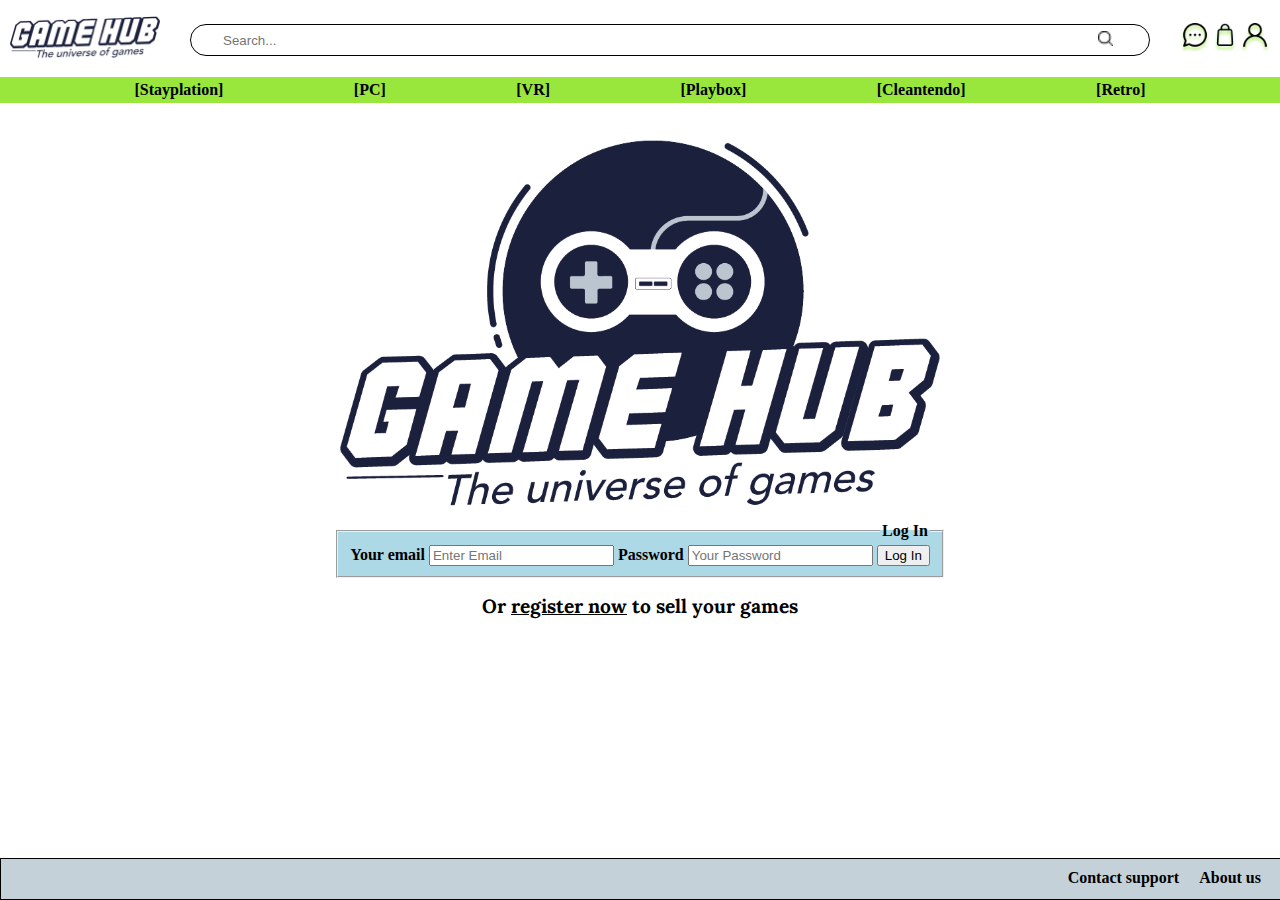
<file: index.html>
<!DOCTYPE html>
<html lang="en">

<head>
    <meta charset="UTF-8">
    <meta http-equiv="X-UA-Compatible" content="IE=edge">
    <meta name="viewport" content="width=device-width, initial-scale=1.0">
    <meta name="description" content="Sell your games, puchase new ones. This is the main page.">
    <title>Game Hub - The universe of games</title>
    <link href="css/styles.css" rel="stylesheet" />
    <link rel="preconnect" href="https://fonts.googleapis.com">
    <link rel="preconnect" href="https://fonts.gstatic.com" crossorigin>
    <link href="https://fonts.googleapis.com/css2?family=Lora&family=Roboto:wght@300&display=swap" rel="stylesheet">
    <script>
        (function(h,o,t,j,a,r){
            h.hj=h.hj||function(){(h.hj.q=h.hj.q||[]).push(arguments)};
            h._hjSettings={hjid:3461182,hjsv:6};
            a=o.getElementsByTagName('head')[0];
            r=o.createElement('script');r.async=1;
            r.src=t+h._hjSettings.hjid+j+h._hjSettings.hjsv;
            a.appendChild(r);
        })(window,document,'https://static.hotjar.com/c/hotjar-','.js?sv=');
    </script>
</head>
<body>
    <header>
        <div>
        <a class="top-left-full" href="index.html"><img src="images/GameHub_Logo_1.png" alt="Game_Hub_logo"
                width="150px"></a>
        <a class="top-left" href="index.html"><img src="images/gh_logo.png" alt="Game_Hub_logo" height="35px" width="50px"></a>
        </div>
        <form class="searchbar">
            <input type="text" placeholder="Search...">
            <button type="submit"><img src="images/search.png" alt="search" width="15px" height="15px"></button>
        </form>
        <div class="top-right">
            <a href="index.html"> <img class="icons" src="images/message.png" alt="chat"> </a>
            <a href="index.html"> <img class="icons" src="images/cart 3.png" alt="cart"> </a>
            <a href="index.html"> <img class="icons" src="images/account.png" alt="log_in"> </a>
        </div>
        <nav class="consoles">
            <ul>
                <li><a href="stayplation.html">[Stayplation]</a></li>
                <li><a href="pc.html">[PC]</a></li>
                <li><a href="vr.html">[VR]</a></li>
                <li><a href="playbox.html">[Playbox]</a></li>
                <li><a href="cleantendo.html">[Cleantendo]</a></li>
                <li><a href="retro.html">[Retro]</a></li>
            </ul>
        </nav>
    </header>
    <main>
        <div class="main_content">
            <div class="main_login">
                <img src="/images/GameHub_Logo.png" alt="Big Game Hub logo">
                <div>
                    <form action="blank.php" method="post">
                        <fieldset>
                            <legend>Log In</legend>
                            <label for="email">Your email</label>
                            <input type="email" placeholder="Enter Email" name="email" id="email" class="form__input" required>
                            <label for="password">Password</label>
                            <input type="text" placeholder="Your Password" name="password" id="password" class="form__input" required>
                        <input type="submit" value="Log In">
                        </fieldset>
                    </form>
                    <h2>Or <a href="#">register now</a> to sell your games</h2>
                </div>
            </div>
        </div>
    </main>
    <footer>
        <a href="contact.html">Contact support</a>
        <a href="about.html">About us</a>
    </footer>

</body>

</html>
</file>
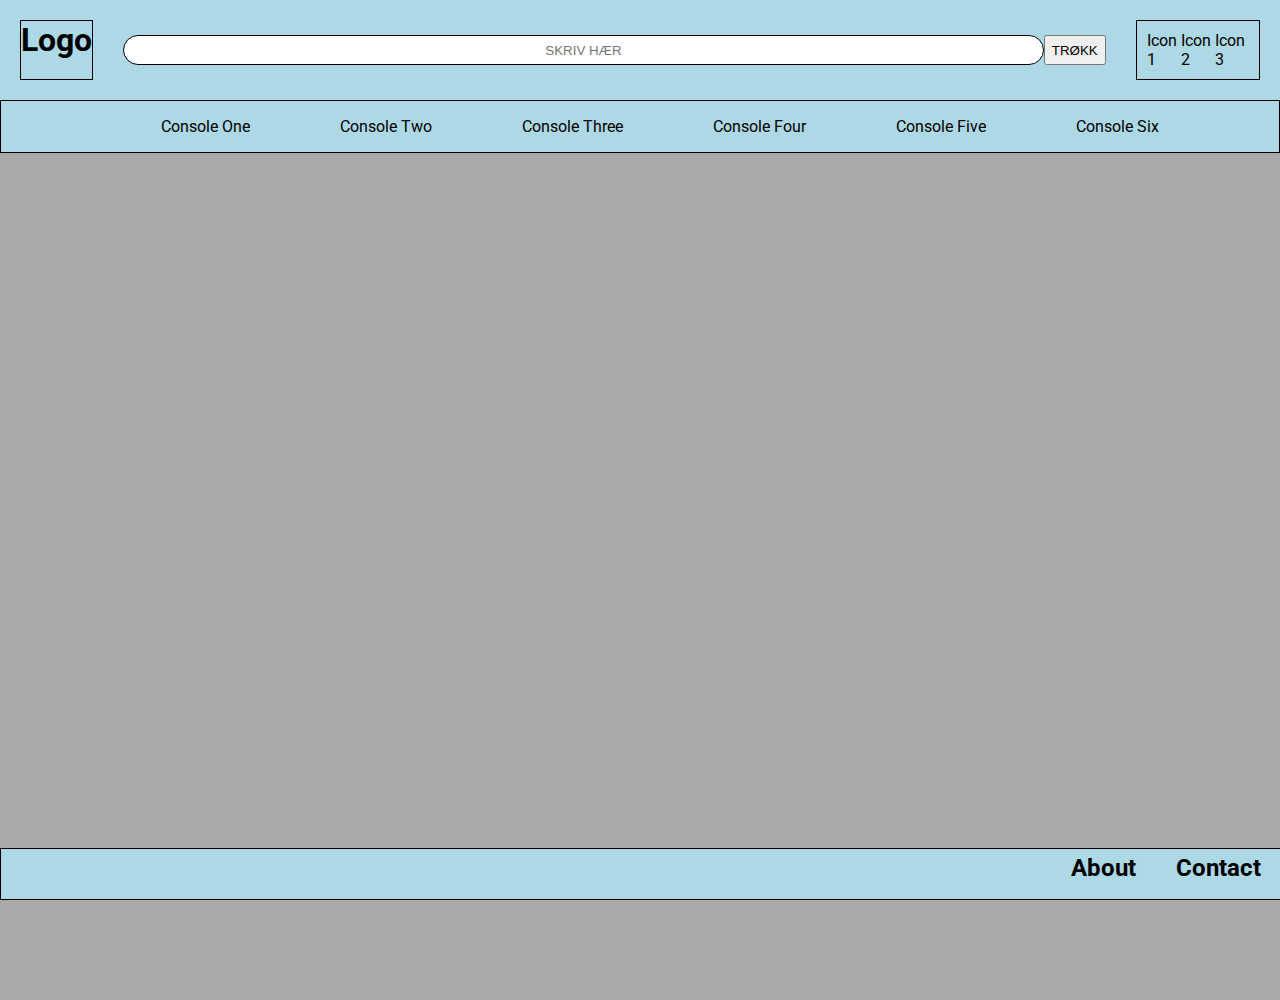
<file: testemappe/index.html>
<!DOCTYPE html>
<html lang="en">
  <head>
    <meta charset="UTF-8" />
    <meta http-equiv="X-UA-Compatible" content="IE=edge" />
    <meta name="viewport" content="width=device-width, initial-scale=1.0" />
    <link rel="stylesheet" href="style.css" />
    <link rel="preconnect" href="https://fonts.googleapis.com" />
    <link rel="preconnect" href="https://fonts.gstatic.com" crossorigin />
    <link
      href="https://fonts.googleapis.com/css2?family=Roboto:wght@300&display=swap"
      rel="stylesheet"
    />
    <title>GameHub Testing Center Wohoo</title>
  </head>
  <body>
    <header>
      <div class="top_nav">
        <div class="logo">Logo</div>
        <form class="searchbar"><input type="text" placeholder="SKRIV HÆR"><button type="submit">TRØKK</button></form>
        <div class="icons_right">
            <a href="#">Icon 1</a>
            <a href="#">Icon 2</a>
            <a href="#">Icon 3</a>
        </div>
      </div>
      <div class="console_nav">
        <ul>
          <li><a href="#">Console One</a></li>
          <li><a href="#">Console Two</a></li>
          <li><a href="#">Console Three</a></li>
          <li><a href="#">Console Four</a></li>
          <li><a href="#">Console Five</a></li>
          <li><a href="#">Console Six</a></li>
        </ul>
      </div>
    </header>
    <main>
        <section class="main_area">
            Hells tass
        </section>
    </main>
    <footer>
        <a href="#">About</a>
        <a href="#">Contact</a>
    </footer>
  </body>
</html>
</file>
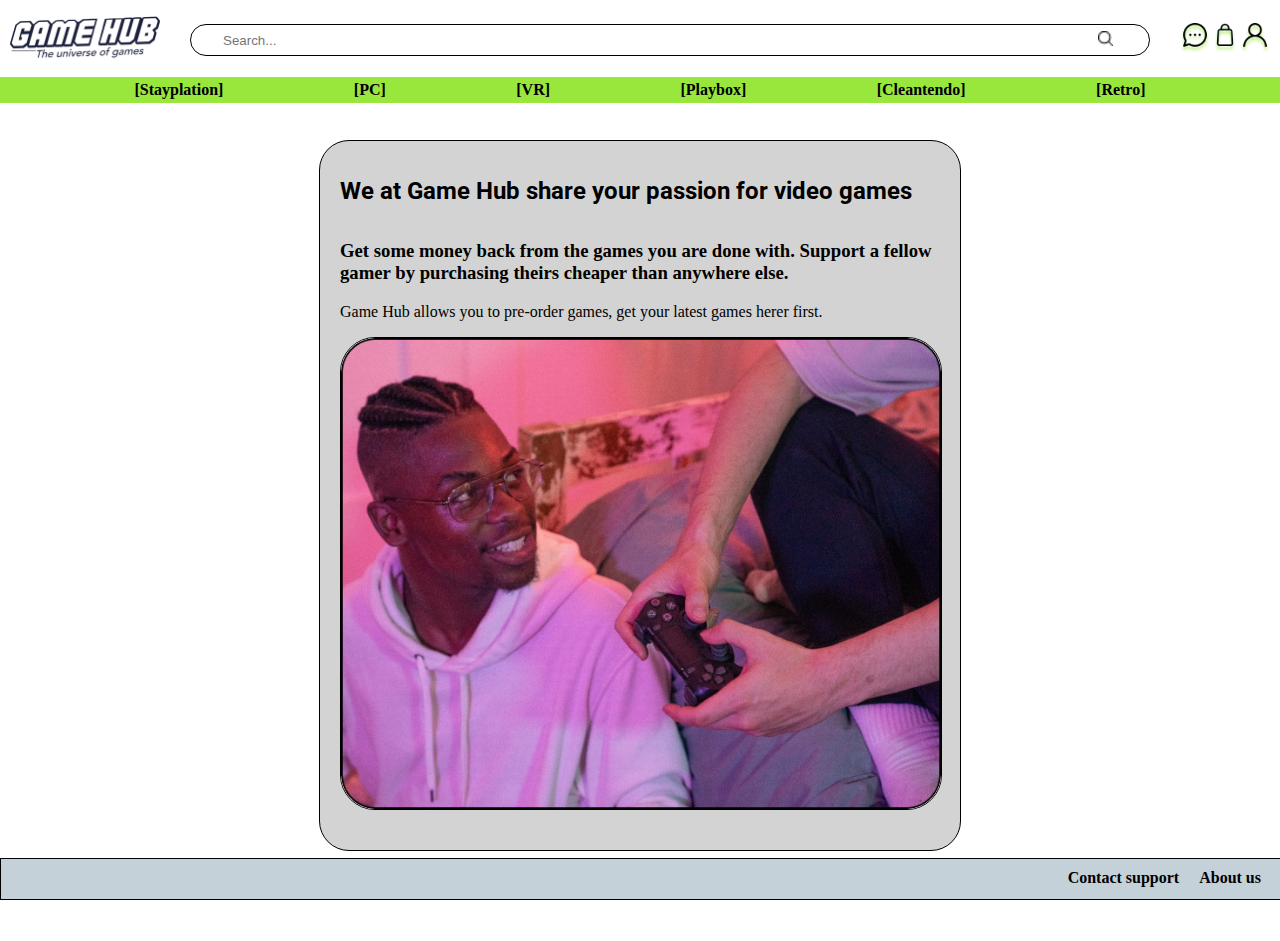
<file: about.html>
<!DOCTYPE html>
<html lang="en">

<head>
    <meta charset="UTF-8">
    <meta http-equiv="X-UA-Compatible" content="IE=edge">
    <meta name="viewport" content="width=device-width, initial-scale=1.0">
    <meta name="description" content="Sell your games, puchase new ones. This is the about-page" />
    <title>Game Hub - About</title>
    <link href="css/styles.css" rel="stylesheet" />
    <link rel="preconnect" href="https://fonts.googleapis.com">
    <link rel="preconnect" href="https://fonts.gstatic.com" crossorigin>
    <link href="https://fonts.googleapis.com/css2?family=Lora&family=Roboto:wght@300&display=swap" rel="stylesheet"> 
    <!-- Hotjar Tracking Code for https://glittery-profiterole-c640cb.netlify.app/ -->
    <script>
        (function(h,o,t,j,a,r){
            h.hj=h.hj||function(){(h.hj.q=h.hj.q||[]).push(arguments)};
            h._hjSettings={hjid:3461182,hjsv:6};
            a=o.getElementsByTagName('head')[0];
            r=o.createElement('script');r.async=1;
            r.src=t+h._hjSettings.hjid+j+h._hjSettings.hjsv;
            a.appendChild(r);
        })(window,document,'https://static.hotjar.com/c/hotjar-','.js?sv=');
    </script>
</head>
<body>
    <header>
        <div>
        <a class="top-left-full" href="index.html"><img src="images/GameHub_Logo_1.png" alt="Game_Hub_logo"
                width="150px"></a>
        <a class="top-left" href="index.html"><img src="images/gh_logo.png" alt="Game_Hub_logo" height="35px" width="50px"></a>
        </div>
        <form class="searchbar">
            <input type="text" placeholder="Search...">
            <button type="submit"><img src="images/search.png" alt="search" width="15px" height="15px"></button>
        </form>
        <div class="top-right">
            <a href="index.html"> <img class="icons" src="images/message.png" alt="chat"> </a>
            <a href="index.html"> <img class="icons" src="images/cart 3.png" alt="cart"> </a>
            <a href="index.html"> <img class="icons" src="images/account.png" alt="log_in"> </a>
        </div>
        <nav class="consoles">
            <ul>
                <li><a href="stayplation.html">[Stayplation]</a></li>
                <li><a href="pc.html">[PC]</a></li>
                <li><a href="vr.html">[VR]</a></li>
                <li><a href="playbox.html">[Playbox]</a></li>
                <li><a href="cleantendo.html">[Cleantendo]</a></li>
                <li><a href="retro.html">[Retro]</a></li>
            </ul>
        </nav>
    </header>
    <main>
        <div class="main_content">
            <div class="textbox">
                <h1>We at Game Hub share your passion for video games</h1>
                <h3>Get some money back from the games you are done with. Support a fellow gamer by purchasing theirs cheaper than anywhere else.</h3>
                Game Hub allows you to pre-order games, get your latest games herer first.
                <p>
                <img src="/images/pexels-kevin-malik-8762790 1.jpg" alt="Picture of a happy gamer">
            </div>

        </div>
    </main>
    <footer>
        <a href="contact.html">Contact support</a>
        <a href="about.html">About us</a>
    </footer>

</body>

</html>
</file>
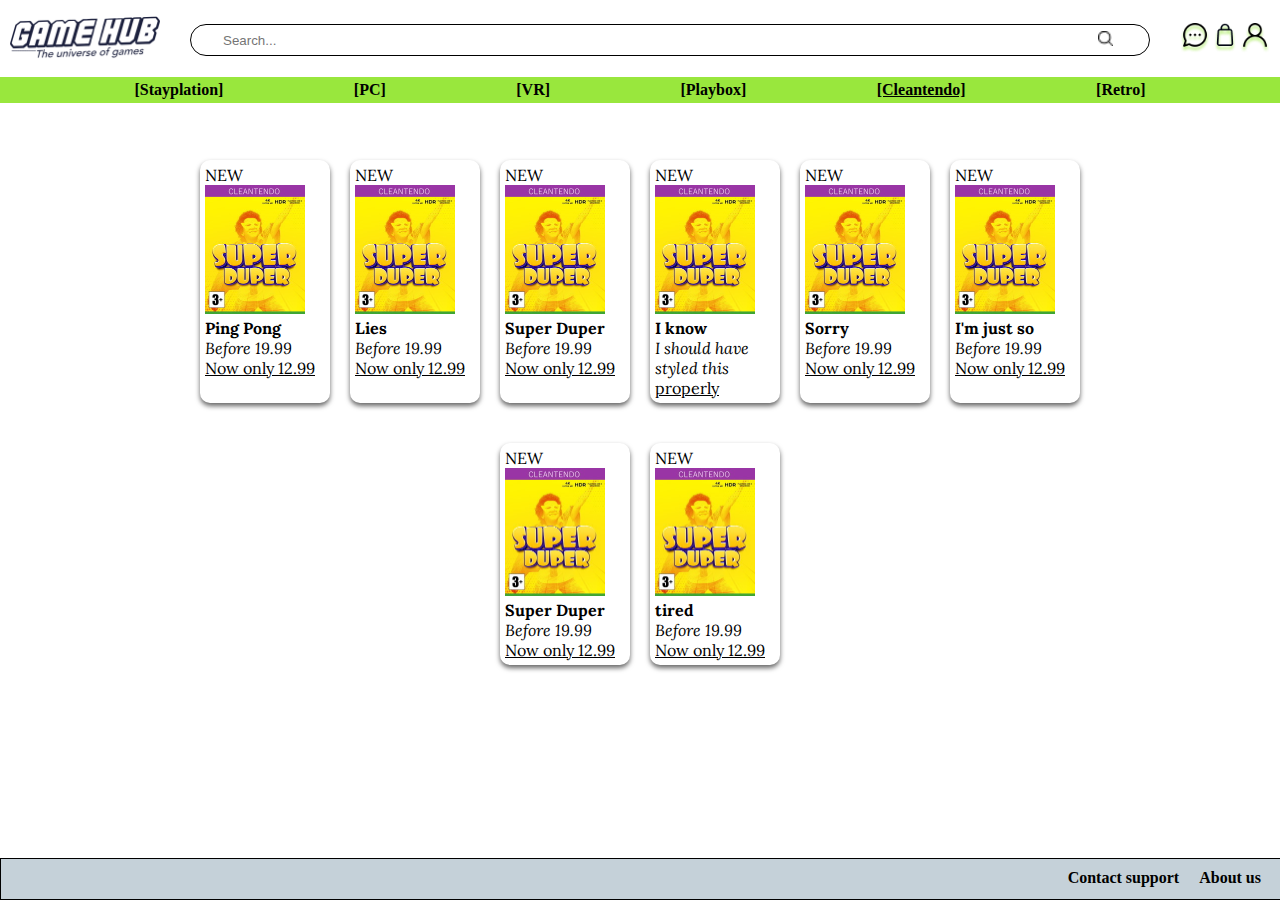
<file: cleantendo.html>
<!DOCTYPE html>
<html lang="en">

<head>
    <meta charset="UTF-8">
    <meta http-equiv="X-UA-Compatible" content="IE=edge">
    <meta name="viewport" content="width=device-width, initial-scale=1.0">
    <meta name="description" content="Sell your games, puchase new ones. This is the Cleantendo-page" />
    <title>Game Hub - The universe of Cleantendo games</title>
    <link href="css/styles.css" rel="stylesheet" />
    <link rel="preconnect" href="https://fonts.googleapis.com">
    <link rel="preconnect" href="https://fonts.gstatic.com" crossorigin>
    <link href="https://fonts.googleapis.com/css2?family=Lora&family=Roboto:wght@300&display=swap" rel="stylesheet">
    <script>
        (function(h,o,t,j,a,r){
            h.hj=h.hj||function(){(h.hj.q=h.hj.q||[]).push(arguments)};
            h._hjSettings={hjid:3461182,hjsv:6};
            a=o.getElementsByTagName('head')[0];
            r=o.createElement('script');r.async=1;
            r.src=t+h._hjSettings.hjid+j+h._hjSettings.hjsv;
            a.appendChild(r);
        })(window,document,'https://static.hotjar.com/c/hotjar-','.js?sv=');
    </script>
</head>
<body>
    <header>
        <div>
        <a class="top-left-full" href="index.html"><img src="images/GameHub_Logo_1.png" alt="Game_Hub_logo"
                width="150px"></a>
        <a class="top-left" href="index.html"><img src="images/gh_logo.png" alt="Game_Hub_logo" height="35px" width="50px"></a>
        </div>
        <form class="searchbar">
            <input type="text" placeholder="Search...">
            <button type="submit"><img src="images/search.png" alt="search" width="15px" height="15px"></button>
        </form>
        <div class="top-right">
            <a href="index.html"> <img class="icons" src="images/message.png" alt="chat"> </a>
            <a href="index.html"> <img class="icons" src="images/cart 3.png" alt="cart"> </a>
            <a href="index.html"> <img class="icons" src="images/account.png" alt="log_in"> </a>
        </div>
        <nav class="consoles">
            <ul>
                <li><a href="stayplation.html">[Stayplation]</a></li>
                <li><a href="pc.html">[PC]</a></li>
                <li><a href="vr.html">[VR]</a></li>
                <li><a href="playbox.html">[Playbox]</a></li>
                <li><a href="cleantendo.html"><u>[Cleantendo]</u></a></li>
                <li><a href="retro.html">[Retro]</a></li>
            </ul>
        </nav>
    </header>
    <main>
        <div class="main_content games">
            <div class="boxart">NEW
                <a href="#"><img src="/images/covers/cleantendo.jpg" alt="A Cleantendo Game cover"></a>
                <b>Ping Pong</b>
                <i>Before 19.99</i>
                <u>Now only 12.99</u>
            </div>
            <div class="boxart">NEW
                <a href="#"><img src="/images/covers/cleantendo.jpg" alt="A Cleantendo Game cover"></a>
                <b>Lies</b>
                <i>Before 19.99</i>
                <u>Now only 12.99</u>
            </div>
            <div class="boxart">NEW
                <a href="#"><img src="/images/covers/cleantendo.jpg" alt="A Cleantendo Game cover"></a>
                <b>Super Duper</b>
                <i>Before 19.99</i>
                <u>Now only 12.99</u>
            </div>
            <div class="boxart">NEW
                <a href="#"><img src="/images/covers/cleantendo.jpg" alt="A Cleantendo Game cover"></a>
                <b>I know</b>
                <i>I should have styled this</i>
                <u>properly</u>
            </div>
            <div class="boxart">NEW
                <a href="#"><img src="/images/covers/cleantendo.jpg" alt="A Cleantendo Game cover"></a>
                <b>Sorry</b>
                <i>Before 19.99</i>
                <u>Now only 12.99</u>
            </div>
            <div class="boxart">NEW
                <a href="#"><img src="/images/covers/cleantendo.jpg" alt="A Cleantendo Game cover"></a>
                <b>I'm just so</b>
                <i>Before 19.99</i>
                <u>Now only 12.99</u>
            </div>
            <div class="boxart">NEW
                <a href="#"><img src="/images/covers/cleantendo.jpg" alt="A Cleantendo Game cover"></a>
                <b>Super Duper</b>
                <i>Before 19.99</i>
                <u>Now only 12.99</u>
            </div>
            <div class="boxart">NEW
                <a href="#"><img src="/images/covers/cleantendo.jpg" alt="A Cleantendo Game cover"></a>
                <b>tired</b>
                <i>Before 19.99</i>
                <u>Now only 12.99</u>
            </div>
    </main>
    <footer>
        <a href="contact.html">Contact support</a>
        <a href="about.html">About us</a>
    </footer>

</body>

</html>
</file>
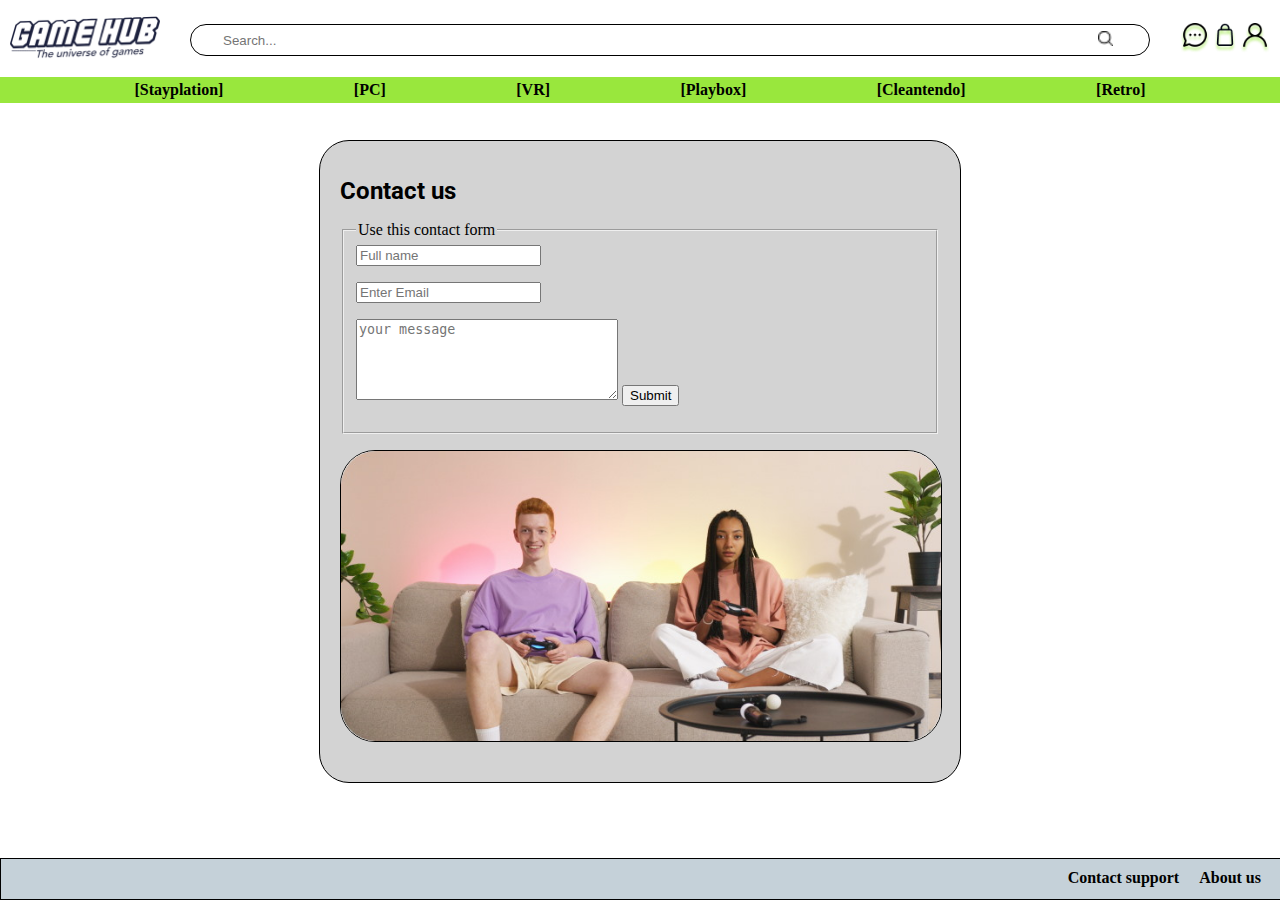
<file: contact.html>
<!DOCTYPE html>
<html lang="en">

<head>
    <meta charset="UTF-8">
    <meta http-equiv="X-UA-Compatible" content="IE=edge">
    <meta name="viewport" content="width=device-width, initial-scale=1.0">
    <meta name="description" content="Sell your games, puchase new ones. This is the contact-page" />
    <title>Game Hub - Contact Us</title>
    <link href="css/styles.css" rel="stylesheet" />
    <link rel="preconnect" href="https://fonts.googleapis.com">
    <link rel="preconnect" href="https://fonts.gstatic.com" crossorigin>
    <link href="https://fonts.googleapis.com/css2?family=Lora&family=Roboto:wght@300&display=swap" rel="stylesheet">
    <script>
        (function(h,o,t,j,a,r){
            h.hj=h.hj||function(){(h.hj.q=h.hj.q||[]).push(arguments)};
            h._hjSettings={hjid:3461182,hjsv:6};
            a=o.getElementsByTagName('head')[0];
            r=o.createElement('script');r.async=1;
            r.src=t+h._hjSettings.hjid+j+h._hjSettings.hjsv;
            a.appendChild(r);
        })(window,document,'https://static.hotjar.com/c/hotjar-','.js?sv=');
    </script>
</head>
<body>
    <header>
        <div>
        <a class="top-left-full" href="index.html"><img src="images/GameHub_Logo_1.png" alt="Game_Hub_logo"
                width="150px"></a>
        <a class="top-left" href="index.html"><img src="images/gh_logo.png" alt="Game_Hub_logo" height="35px" width="50px"></a>
        </div>
        <form class="searchbar">
            <input type="text" placeholder="Search...">
            <button type="submit"><img src="images/search.png" alt="search" width="15px" height="15px"></button>
        </form>
        <div class="top-right">
            <a href="index.html"> <img class="icons" src="images/message.png" alt="chat"> </a>
            <a href="index.html"> <img class="icons" src="images/cart 3.png" alt="cart"> </a>
            <a href="index.html"> <img class="icons" src="images/account.png" alt="log_in"> </a>
        </div>
        <nav class="consoles">
            <ul>
                <li><a href="stayplation.html">[Stayplation]</a></li>
                <li><a href="pc.html">[PC]</a></li>
                <li><a href="vr.html">[VR]</a></li>
                <li><a href="playbox.html">[Playbox]</a></li>
                <li><a href="cleantendo.html">[Cleantendo]</a></li>
                <li><a href="retro.html">[Retro]</a></li>
            </ul>
        </nav>
    </header>
    <main>
        <div class="main_content">
            <div class="textbox">
                <h1>Contact us</h1>
                <form action="blank.php" method="post">
                    <fieldset>
                        <legend>Use this contact form</legend>
                        <label for="name"></label>
                        <input type="name" placeholder="Full name" name="name" id="name" class="form__input" required><p>
                        <label for="email"></label>
                        <input type="email" placeholder="Enter Email" name="email" id="email" class="form__input" required><p>
                        <textarea id="message" name="message" placeholder="your message" rows="5" cols="30"></textarea>
                    <input type="submit" value="Submit">
                    </fieldset>
                </form>
                <p>
                <img src="/images/pexels-artem-podrez-7773396 1.jpg">
            </div>

        </div>
    </main>
    <footer>
        <a href="contact.html">Contact support</a>
        <a href="about.html">About us</a>
    </footer>

</body>

</html>
</file>
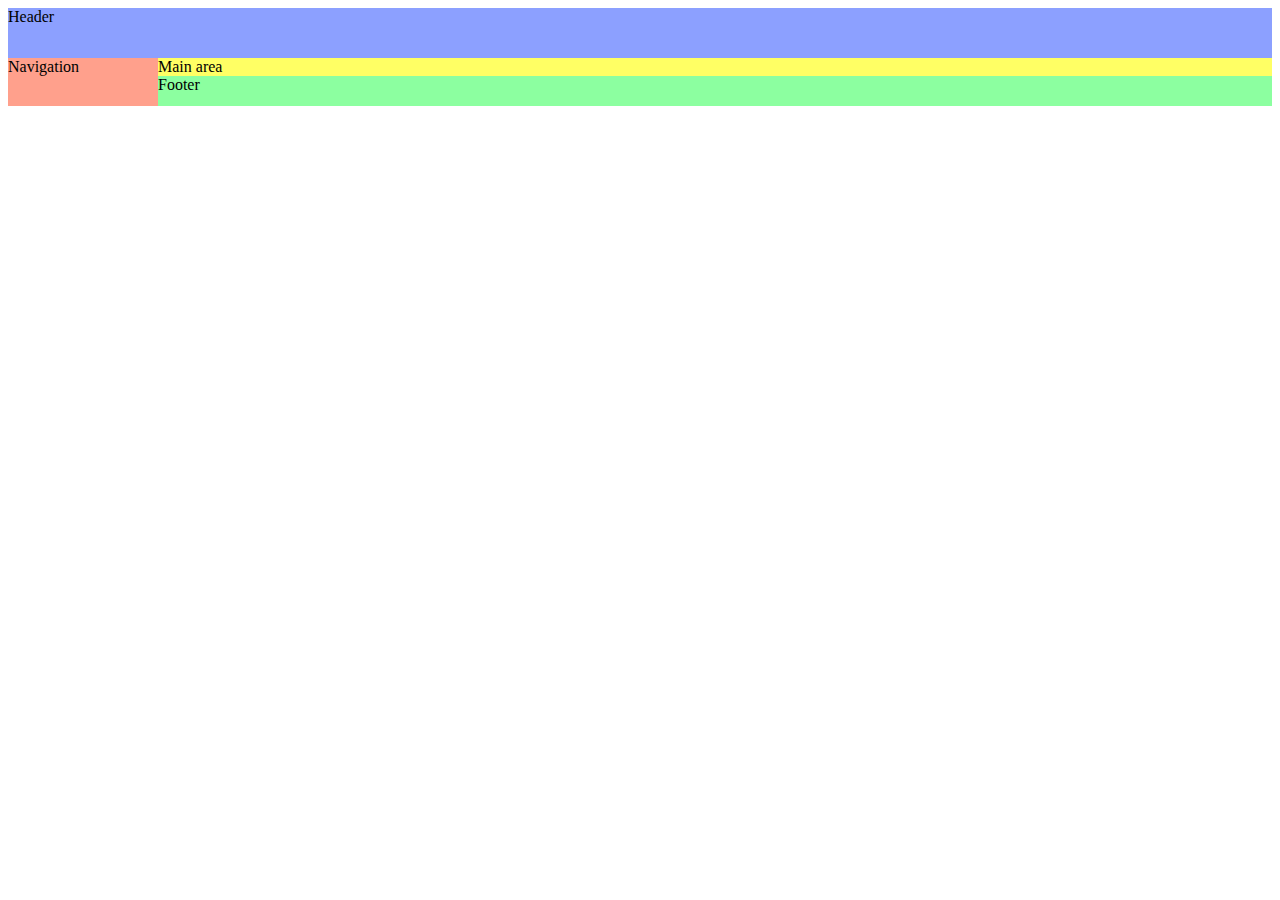
<file: index2.html>
<!DOCTYPE html>
<html lang="en">
<head>
    <meta charset="UTF-8">
    <meta http-equiv="X-UA-Compatible" content="IE=edge">
    <meta name="viewport" content="width=device-width, initial-scale=1.0">
    <title>Game Hub take two</title>
    <meta name="description" content="The Universe of Games take 2" />
    <link href="css/styles2.css" rel="stylesheet" />
</head>
<body>
    <section id="page">
        <header>Header</header>
        <nav>Navigation</nav>
        <main>Main area</main>
        <footer>Footer</footer>
      </section>
      
<!--
    <header class="flex-container">
        <div class="flex-item-left">logo</div>
        <div class="flex-item-center">search</div>
        <div class="flex-item-right">icons</div>
    </header>
    <nav class="flex-container">
        <a href="index.html">[Stayplation]</a>
        <a href="index.html">[PC]</a>
        <a href="index.html">[VR]</a>
        <a href="index.html">[Playbox]</a>
        <a href="index.html">[Cleantendo]</a>
        <a href="index.html">[Retro]</a>
    </nav>
    <main>
    </main>
    <footer class="flex-container">
        <a href="index.html">Contact us</a> <a href="index.html">About us</a>
    </footer>
 -->
</body>
</html>
</file>
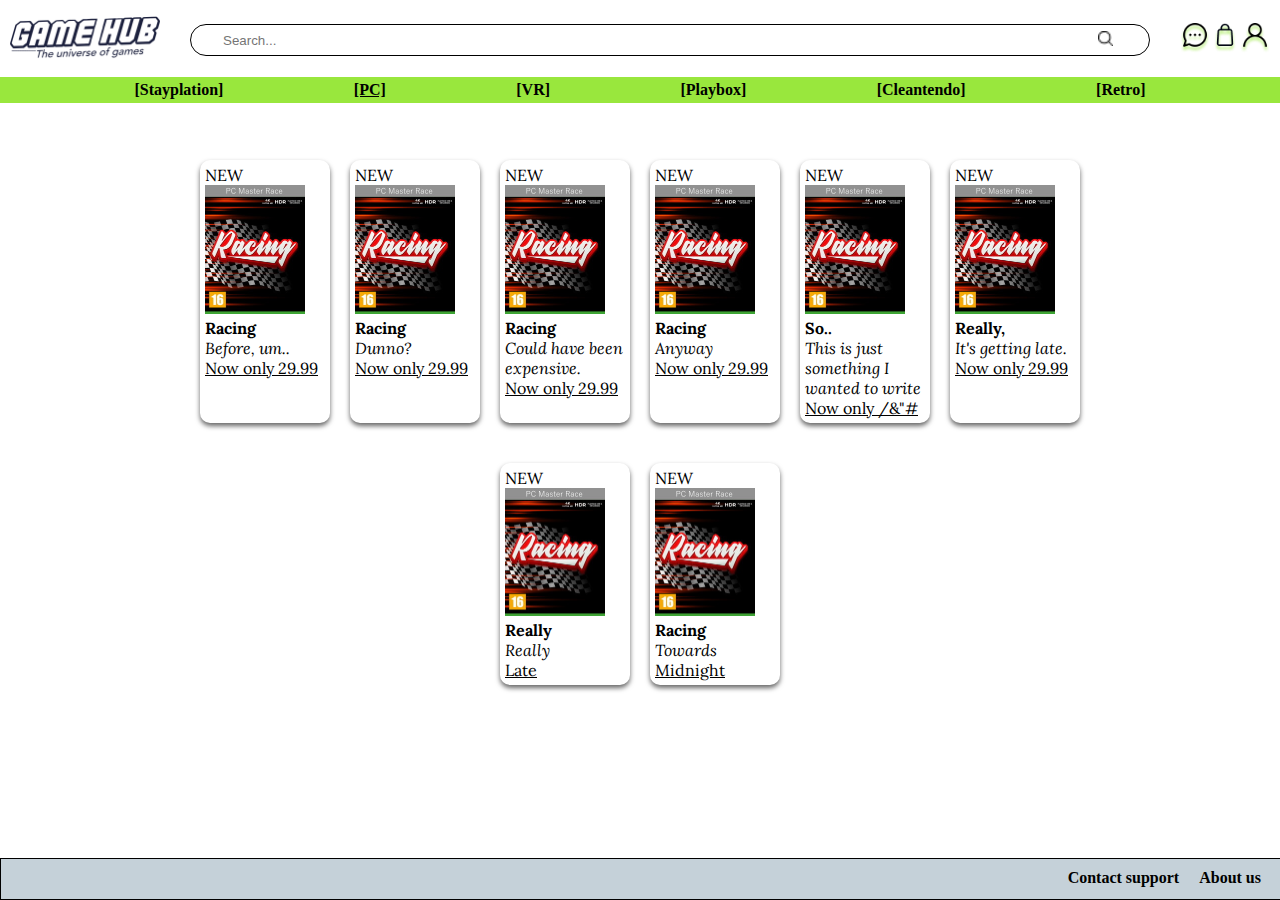
<file: pc.html>
<!DOCTYPE html>
<html lang="en">

<head>
    <meta charset="UTF-8">
    <meta http-equiv="X-UA-Compatible" content="IE=edge">
    <meta name="viewport" content="width=device-width, initial-scale=1.0">
    <meta name="description" content="Sell your games, puchase new ones. This is the PC-page" />
    <title>Game Hub - The universe of PC games</title>
    <link href="css/styles.css" rel="stylesheet" />
    <link rel="preconnect" href="https://fonts.googleapis.com">
    <link rel="preconnect" href="https://fonts.gstatic.com" crossorigin>
    <link href="https://fonts.googleapis.com/css2?family=Lora&family=Roboto:wght@300&display=swap" rel="stylesheet">
    <script>
        (function(h,o,t,j,a,r){
            h.hj=h.hj||function(){(h.hj.q=h.hj.q||[]).push(arguments)};
            h._hjSettings={hjid:3461182,hjsv:6};
            a=o.getElementsByTagName('head')[0];
            r=o.createElement('script');r.async=1;
            r.src=t+h._hjSettings.hjid+j+h._hjSettings.hjsv;
            a.appendChild(r);
        })(window,document,'https://static.hotjar.com/c/hotjar-','.js?sv=');
    </script>
</head>
<body>
    <header>
        <div>
        <a class="top-left-full" href="index.html"><img src="images/GameHub_Logo_1.png" alt="Game_Hub_logo"
                width="150px"></a>
        <a class="top-left" href="index.html"><img src="images/gh_logo.png" alt="Game_Hub_logo" height="35px" width="50px"></a>
        </div>
        <form class="searchbar">
            <input type="text" placeholder="Search...">
            <button type="submit"><img src="images/search.png" alt="search" width="15px" height="15px"></button>
        </form>
        <div class="top-right">
            <a href="index.html"> <img class="icons" src="images/message.png" alt="chat"> </a>
            <a href="index.html"> <img class="icons" src="images/cart 3.png" alt="cart"> </a>
            <a href="index.html"> <img class="icons" src="images/account.png" alt="log_in"> </a>
        </div>
        <nav class="consoles">
            <ul>
                <li><a href="stayplation.html">[Stayplation]</a></li>
                <li><a href="pc.html"><u>[PC]</u></a></li>
                <li><a href="vr.html">[VR]</a></li>
                <li><a href="playbox.html">[Playbox]</a></li>
                <li><a href="cleantendo.html">[Cleantendo]</a></li>
                <li><a href="retro.html">[Retro]</a></li>
            </ul>
        </nav>
    </header>
    <main>
        <div class="main_content games">
            <div class="boxart">NEW
                <a href="#"><img src="/images/covers/pc.jpg" alt="A Cleantendo Game cover"></a>
                <b>Racing</b>
                <i>Before, um..</i>
                <u>Now only 29.99</u>
            </div>
            <div class="boxart">NEW
                <a href="#"><img src="/images/covers/pc.jpg" alt="A Cleantendo Game cover"></a>
                <b>Racing</b>
                <i>Dunno?</i>
                <u>Now only 29.99</u>
            </div>
            <div class="boxart">NEW
                <a href="#"><img src="/images/covers/pc.jpg" alt="A Cleantendo Game cover"></a>
                <b>Racing</b>
                <i>Could have been expensive.</i>
                <u>Now only 29.99</u>
            </div>
            <div class="boxart">NEW
                <a href="#"><img src="/images/covers/pc.jpg" alt="A Cleantendo Game cover"></a>
                <b>Racing</b>
                <i>Anyway</i>
                <u>Now only 29.99</u>
            </div>
            <div class="boxart">NEW
                <a href="#"><img src="/images/covers/pc.jpg" alt="A Cleantendo Game cover"></a>
                <b>So..</b>
                <i>This is just something I wanted to write</i>
                <u>Now only /&"#</u>
            </div>
            <div class="boxart">NEW
                <a href="#"><img src="/images/covers/pc.jpg" alt="A Cleantendo Game cover"></a>
                <b>Really,</b>
                <i>It's getting late.</i>
                <u>Now only 29.99</u>
            </div>
            <div class="boxart">NEW
                <a href="#"><img src="/images/covers/pc.jpg" alt="A Cleantendo Game cover"></a>
                <b>Really</b>
                <i>Really</i>
                <u>Late</u>
            </div>
            <div class="boxart">NEW
                <a href="#"><img src="/images/covers/pc.jpg" alt="A Cleantendo Game cover"></a>
                <b>Racing</b>
                <i>Towards</i>
                <u>Midnight</u>
            </div>
    </main>
    <footer>
        <a href="contact.html">Contact support</a>
        <a href="about.html">About us</a>
    </footer>

</body>

</html>
</file>
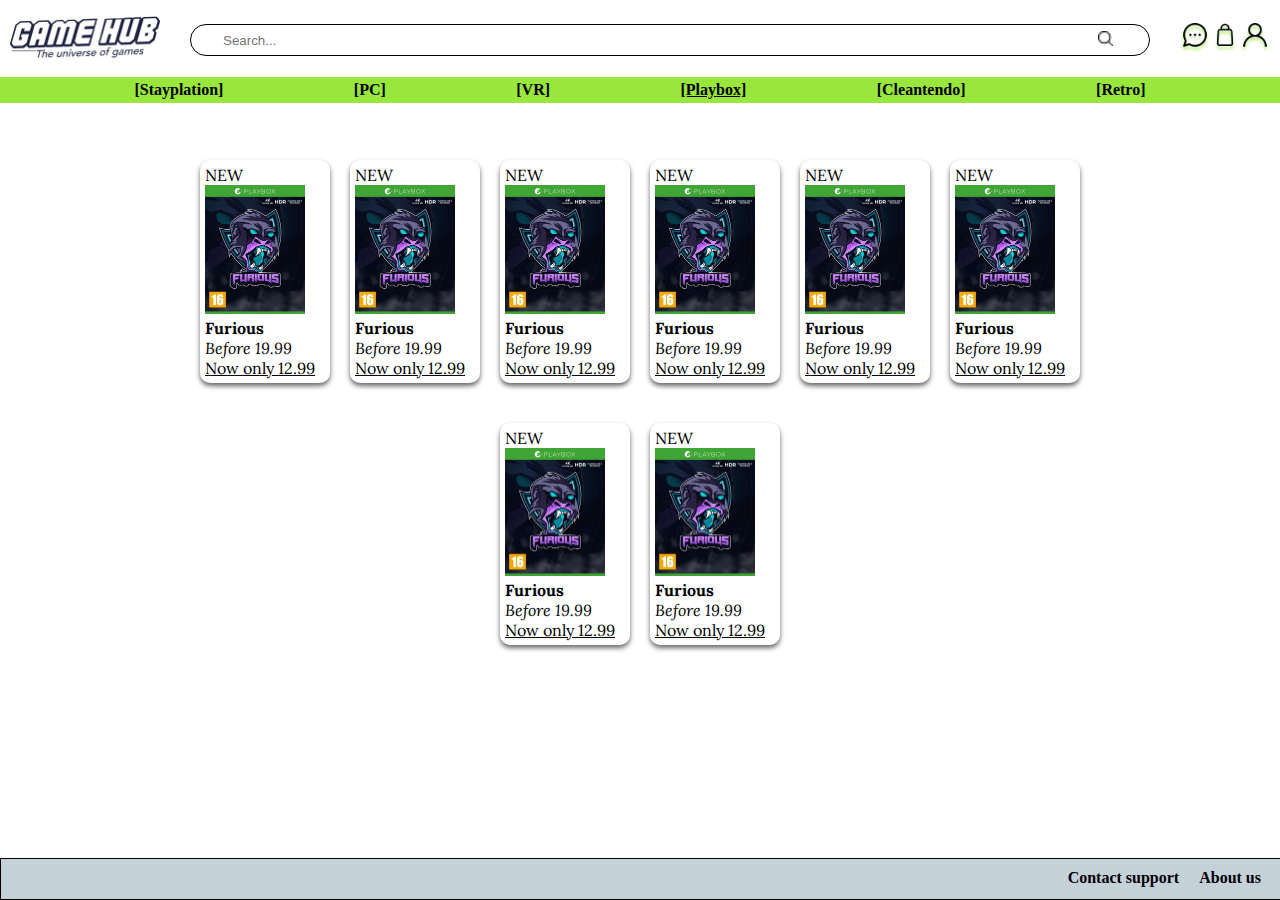
<file: playbox.html>
<!DOCTYPE html>
<html lang="en">

<head>
    <meta charset="UTF-8">
    <meta http-equiv="X-UA-Compatible" content="IE=edge">
    <meta name="viewport" content="width=device-width, initial-scale=1.0">
    <meta name="description" content="Sell your games, puchase new ones. This is the Playbox-page" />
    <title>Game Hub - The universe of Playbox games</title>
    <link href="css/styles.css" rel="stylesheet" />
    <link rel="preconnect" href="https://fonts.googleapis.com">
    <link rel="preconnect" href="https://fonts.gstatic.com" crossorigin>
    <link href="https://fonts.googleapis.com/css2?family=Lora&family=Roboto:wght@300&display=swap" rel="stylesheet">
    <script>
        (function(h,o,t,j,a,r){
            h.hj=h.hj||function(){(h.hj.q=h.hj.q||[]).push(arguments)};
            h._hjSettings={hjid:3461182,hjsv:6};
            a=o.getElementsByTagName('head')[0];
            r=o.createElement('script');r.async=1;
            r.src=t+h._hjSettings.hjid+j+h._hjSettings.hjsv;
            a.appendChild(r);
        })(window,document,'https://static.hotjar.com/c/hotjar-','.js?sv=');
    </script>
</head>
<body>
    <header>
        <div>
        <a class="top-left-full" href="index.html"><img src="images/GameHub_Logo_1.png" alt="Game_Hub_logo"
                width="150px"></a>
        <a class="top-left" href="index.html"><img src="images/gh_logo.png" alt="Game_Hub_logo" height="35px" width="50px"></a>
        </div>
        <form class="searchbar">
            <input type="text" placeholder="Search...">
            <button type="submit"><img src="images/search.png" alt="search" width="15px" height="15px"></button>
        </form>
        <div class="top-right">
            <a href="index.html"> <img class="icons" src="images/message.png" alt="chat"> </a>
            <a href="index.html"> <img class="icons" src="images/cart 3.png" alt="cart"> </a>
            <a href="index.html"> <img class="icons" src="images/account.png" alt="log_in"> </a>
        </div>
        <nav class="consoles">
            <ul>
                <li><a href="stayplation.html">[Stayplation]</a></li>
                <li><a href="pc.html">[PC]</a></li>
                <li><a href="vr.html">[VR]</a></li>
                <li><a href="playbox.html"><u>[Playbox]</u></a></li>
                <li><a href="cleantendo.html">[Cleantendo]</a></li>
                <li><a href="retro.html">[Retro]</a></li>
            </ul>
        </nav>
    </header>
    <main>
        <div class="main_content games">
            <div class="boxart">NEW
                <a href="#"><img src="/images/covers/xbox.jpg" alt="An Xbox Game cover"></a>
                <b>Furious</b>
                <i>Before 19.99</i>
                <u>Now only 12.99</u>
            </div>
            <div class="boxart">NEW
                <a href="#"><img src="/images/covers/xbox.jpg" alt="An Xbox Game cover"></a>
                <b>Furious</b>
                <i>Before 19.99</i>
                <u>Now only 12.99</u>
            </div>
            <div class="boxart">NEW
                <a href="#"><img src="/images/covers/xbox.jpg" alt="An Xbox Game cover"></a>
                <b>Furious</b>
                <i>Before 19.99</i>
                <u>Now only 12.99</u>
            </div>
            <div class="boxart">NEW
                <a href="#"><img src="/images/covers/xbox.jpg" alt="An Xbox Game cover"></a>
                <b>Furious</b>
                <i>Before 19.99</i>
                <u>Now only 12.99</u>
            </div>
            <div class="boxart">NEW
                <a href="#"><img src="/images/covers/xbox.jpg" alt="An Xbox Game cover"></a>
                <b>Furious</b>
                <i>Before 19.99</i>
                <u>Now only 12.99</u>
            </div>
            <div class="boxart">NEW
                <a href="#"><img src="/images/covers/xbox.jpg" alt="An Xbox Game cover"></a>
                <b>Furious</b>
                <i>Before 19.99</i>
                <u>Now only 12.99</u>
            </div>
            <div class="boxart">NEW
                <a href="#"><img src="/images/covers/xbox.jpg" alt="An Xbox Game cover"></a>
                <b>Furious</b>
                <i>Before 19.99</i>
                <u>Now only 12.99</u>
            </div>
            <div class="boxart">NEW
                <a href="#"><img src="/images/covers/xbox.jpg" alt="An Xbox Game cover"></a>
                <b>Furious</b>
                <i>Before 19.99</i>
                <u>Now only 12.99</u>
            </div>
    </main>
    <footer>
        <a href="contact.html">Contact support</a>
        <a href="about.html">About us</a>
    </footer>

</body>

</html>
</file>
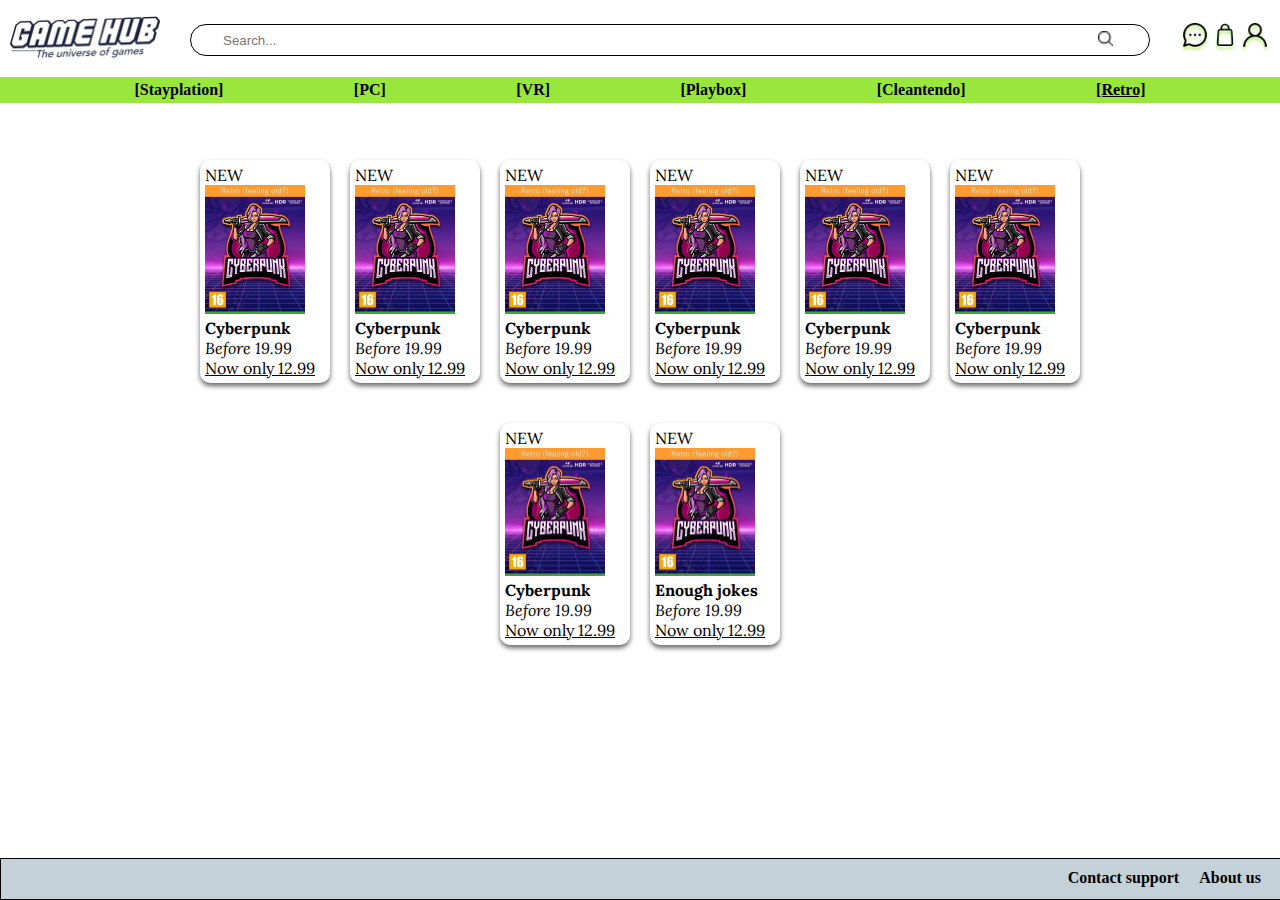
<file: retro.html>
<!DOCTYPE html>
<html lang="en">

<head>
    <meta charset="UTF-8">
    <meta http-equiv="X-UA-Compatible" content="IE=edge">
    <meta name="viewport" content="width=device-width, initial-scale=1.0">
    <meta name="description" content="Sell your games, puchase new ones. This is the Retro-page" />
    <title>Game Hub - The universe of Retro games</title>
    <link href="css/styles.css" rel="stylesheet" />
    <link rel="preconnect" href="https://fonts.googleapis.com">
    <link rel="preconnect" href="https://fonts.gstatic.com" crossorigin>
    <link href="https://fonts.googleapis.com/css2?family=Lora&family=Roboto:wght@300&display=swap" rel="stylesheet">
    <script>
        (function(h,o,t,j,a,r){
            h.hj=h.hj||function(){(h.hj.q=h.hj.q||[]).push(arguments)};
            h._hjSettings={hjid:3461182,hjsv:6};
            a=o.getElementsByTagName('head')[0];
            r=o.createElement('script');r.async=1;
            r.src=t+h._hjSettings.hjid+j+h._hjSettings.hjsv;
            a.appendChild(r);
        })(window,document,'https://static.hotjar.com/c/hotjar-','.js?sv=');
    </script>
</head>
<body>
    <header>
        <div>
        <a class="top-left-full" href="index.html"><img src="images/GameHub_Logo_1.png" alt="Game_Hub_logo"
                width="150px"></a>
        <a class="top-left" href="index.html"><img src="images/gh_logo.png" alt="Game_Hub_logo" height="35px" width="50px"></a>
        </div>
        <form class="searchbar">
            <input type="text" placeholder="Search...">
            <button type="submit"><img src="images/search.png" alt="search" width="15px" height="15px"></button>
        </form>
        <div class="top-right">
            <a href="index.html"> <img class="icons" src="images/message.png" alt="chat"> </a>
            <a href="index.html"> <img class="icons" src="images/cart 3.png" alt="cart"> </a>
            <a href="index.html"> <img class="icons" src="images/account.png" alt="log_in"> </a>
        </div>
        <nav class="consoles">
            <ul>
                <li><a href="stayplation.html">[Stayplation]</a></li>
                <li><a href="pc.html">[PC]</a></li>
                <li><a href="vr.html">[VR]</a></li>
                <li><a href="playbox.html">[Playbox]</a></li>
                <li><a href="cleantendo.html">[Cleantendo]</a></li>
                <li><a href="retro.html"><u>[Retro]</u></a></li>
            </ul>
        </nav>
    </header>
    <main>
        <div class="main_content games">
            <div class="boxart">NEW
                <a href="#"><img src="/images/covers/retro.jpg" alt="A Retro Game cover"></a>
                <b>Cyberpunk</b>
                <i>Before 19.99</i>
                <u>Now only 12.99</u>
            </div>
            <div class="boxart">NEW
                <a href="#"><img src="/images/covers/retro.jpg" alt="A Retro Game cover"></a>
                <b>Cyberpunk</b>
                <i>Before 19.99</i>
                <u>Now only 12.99</u>
            </div>
            <div class="boxart">NEW
                <a href="#"><img src="/images/covers/retro.jpg" alt="A Retro Game cover"></a>
                <b>Cyberpunk</b>
                <i>Before 19.99</i>
                <u>Now only 12.99</u>
            </div>
            <div class="boxart">NEW
                <a href="#"><img src="/images/covers/retro.jpg" alt="A Retro Game cover"></a>
                <b>Cyberpunk</b>
                <i>Before 19.99</i>
                <u>Now only 12.99</u>
            </div>
            <div class="boxart">NEW
                <a href="#"><img src="/images/covers/retro.jpg" alt="A Retro Game cover"></a>
                <b>Cyberpunk</b>
                <i>Before 19.99</i>
                <u>Now only 12.99</u>
            </div>
            <div class="boxart">NEW
                <a href="#"><img src="/images/covers/retro.jpg" alt="A Retro Game cover"></a>
                <b>Cyberpunk</b>
                <i>Before 19.99</i>
                <u>Now only 12.99</u>
            </div>
            <div class="boxart">NEW
                <a href="#"><img src="/images/covers/retro.jpg" alt="A Retro Game cover"></a>
                <b>Cyberpunk</b>
                <i>Before 19.99</i>
                <u>Now only 12.99</u>
            </div>
            <div class="boxart">NEW
                <a href="#"><img src="/images/covers/retro.jpg" alt="A Retro Game cover"></a>
                <b>Enough jokes</b>
                <i>Before 19.99</i>
                <u>Now only 12.99</u>
            </div>
    </main>
    <footer>
        <a href="contact.html">Contact support</a>
        <a href="about.html">About us</a>
    </footer>

</body>

</html>
</file>
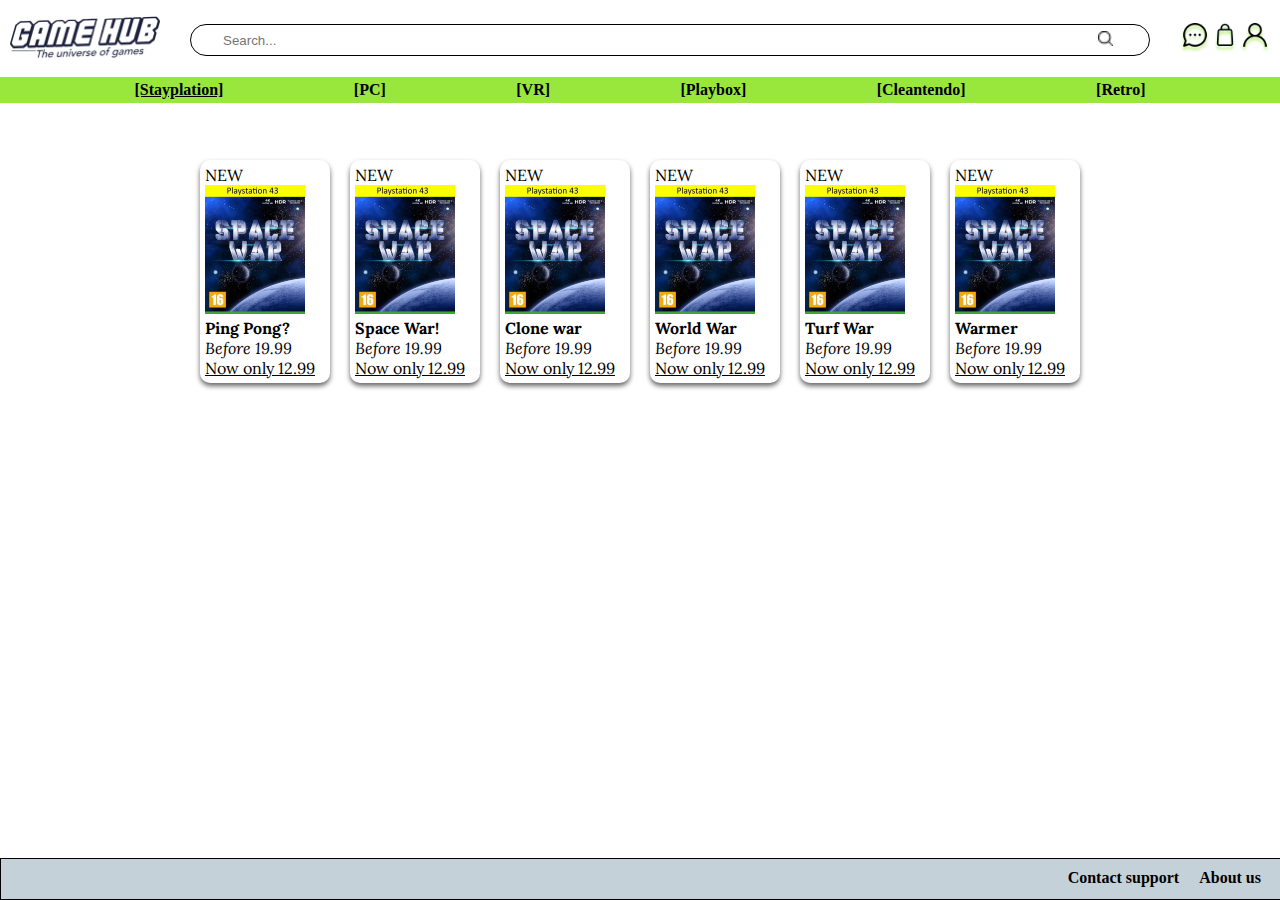
<file: stayplation.html>
<!DOCTYPE html>
<html lang="en">

<head>
    <meta charset="UTF-8">
    <meta http-equiv="X-UA-Compatible" content="IE=edge">
    <meta name="viewport" content="width=device-width, initial-scale=1.0">
    <meta name="description" content="Sell your games, puchase new ones. This is the stayplation-page" />
    <title>Game Hub - The universe of Stayplation games</title>
    <link href="css/styles.css" rel="stylesheet" />
    <link rel="preconnect" href="https://fonts.googleapis.com">
    <link rel="preconnect" href="https://fonts.gstatic.com" crossorigin>
    <link href="https://fonts.googleapis.com/css2?family=Lora&family=Roboto:wght@300&display=swap" rel="stylesheet">
    <script>
        (function(h,o,t,j,a,r){
            h.hj=h.hj||function(){(h.hj.q=h.hj.q||[]).push(arguments)};
            h._hjSettings={hjid:3461182,hjsv:6};
            a=o.getElementsByTagName('head')[0];
            r=o.createElement('script');r.async=1;
            r.src=t+h._hjSettings.hjid+j+h._hjSettings.hjsv;
            a.appendChild(r);
        })(window,document,'https://static.hotjar.com/c/hotjar-','.js?sv=');
    </script>
</head>
<body>
    <header>
        <div>
        <a class="top-left-full" href="index.html"><img src="images/GameHub_Logo_1.png" alt="Game_Hub_logo"
                width="150px"></a>
        <a class="top-left" href="index.html"><img src="images/gh_logo.png" alt="Game_Hub_logo" height="35px" width="50px"></a>
        </div>
        <form class="searchbar">
            <input type="text" placeholder="Search...">
            <button type="submit"><img src="images/search.png" alt="search" width="15px" height="15px"></button>
        </form>
        <div class="top-right">
            <a href="index.html"> <img class="icons" src="images/message.png" alt="chat"> </a>
            <a href="index.html"> <img class="icons" src="images/cart 3.png" alt="cart"> </a>
            <a href="index.html"> <img class="icons" src="images/account.png" alt="log_in"> </a>
        </div>
        <nav class="consoles">
            <ul>
                <li><a href="stayplation.html"><u>[Stayplation]</u></a></li>
                <li><a href="pc.html">[PC]</a></li>
                <li><a href="vr.html">[VR]</a></li>
                <li><a href="playbox.html">[Playbox]</a></li>
                <li><a href="cleantendo.html">[Cleantendo]</a></li>
                <li><a href="retro.html">[Retro]</a></li>
            </ul>
        </nav>
    </header>
    <main>
        <div class="main_content games">
            <div class="boxart">NEW
                <a href="#"><img src="images/covers/stayplation.jpg" alt="A Stayplation Game cover"></a>
                <b>Ping Pong?</b>
                <i>Before 19.99</i>
                <u>Now only 12.99</u>
            </div>
            <div class="boxart">NEW
                <a href="#"><img src="images/covers/stayplation.jpg" alt="A Stayplation Game cover"></a>
                <b>Space War!</b>
                <i>Before 19.99</i>
                <u>Now only 12.99</u>
            </div>
            <div class="boxart">NEW
                <a href="#"><img src="images/covers/stayplation.jpg" alt="A Stayplation Game cover"></a>
                <b>Clone war</b>
                <i>Before 19.99</i>
                <u>Now only 12.99</u>
            </div>
            <div class="boxart">NEW
                <a href="#"><img src="images/covers/stayplation.jpg" alt="A Stayplation Game cover"></a>
                <b>World War</b>
                <i>Before 19.99</i>
                <u>Now only 12.99</u>
            </div>
            <div class="boxart">NEW
                <a href="#"><img src="images/covers/stayplation.jpg" alt="A Stayplation Game cover"></a>
                <b>Turf War</b>
                <i>Before 19.99</i>
                <u>Now only 12.99</u>
            </div>
            <div class="boxart">NEW
                <a href="#"><img src="images/covers/stayplation.jpg" alt="A Stayplation Game cover"></a>
                <b>Warmer</b>
                <i>Before 19.99</i>
                <u>Now only 12.99</u>
            </div>
    </main>
    <footer>
        <a href="contact.html">Contact support</a>
        <a href="about.html">About us</a>
    </footer>

</body>

</html>
</file>
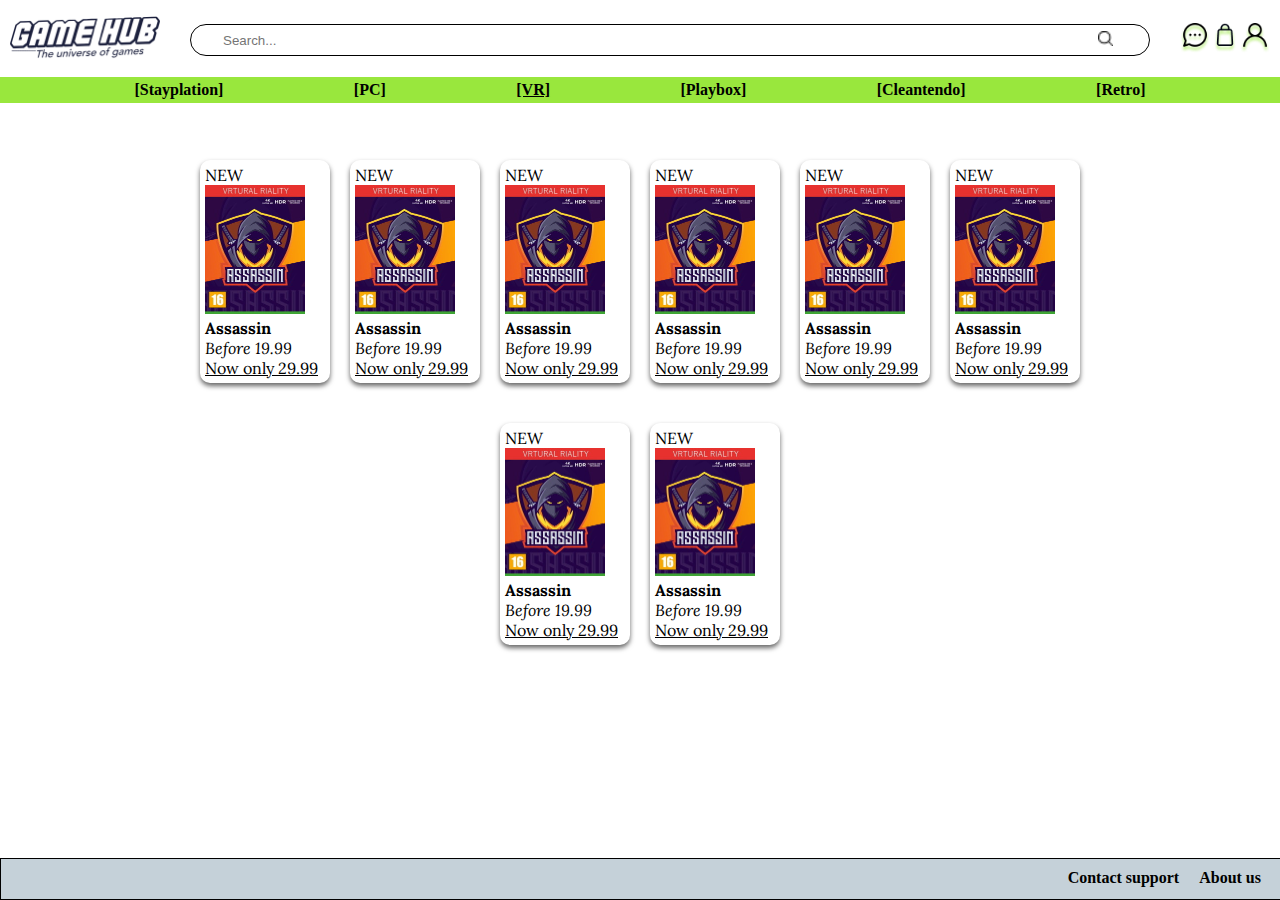
<file: vr.html>
<!DOCTYPE html>
<html lang="en">

<head>
    <meta charset="UTF-8">
    <meta http-equiv="X-UA-Compatible" content="IE=edge">
    <meta name="viewport" content="width=device-width, initial-scale=1.0">
    <meta name="description" content="Sell your games, puchase new ones. This is the VR-page" />
    <title>Game Hub - The universe of VR games</title>
    <link href="css/styles.css" rel="stylesheet" />
    <link rel="preconnect" href="https://fonts.googleapis.com">
    <link rel="preconnect" href="https://fonts.gstatic.com" crossorigin>
    <link href="https://fonts.googleapis.com/css2?family=Lora&family=Roboto:wght@300&display=swap" rel="stylesheet">
    <script>
        (function(h,o,t,j,a,r){
            h.hj=h.hj||function(){(h.hj.q=h.hj.q||[]).push(arguments)};
            h._hjSettings={hjid:3461182,hjsv:6};
            a=o.getElementsByTagName('head')[0];
            r=o.createElement('script');r.async=1;
            r.src=t+h._hjSettings.hjid+j+h._hjSettings.hjsv;
            a.appendChild(r);
        })(window,document,'https://static.hotjar.com/c/hotjar-','.js?sv=');
    </script>
</head>
<body>
    <header>
        <div>
        <a class="top-left-full" href="index.html"><img src="images/GameHub_Logo_1.png" alt="Game_Hub_logo"
                width="150px"></a>
        <a class="top-left" href="index.html"><img src="images/gh_logo.png" alt="Game_Hub_logo" height="35px" width="50px"></a>
        </div>
        <form class="searchbar">
            <input type="text" placeholder="Search...">
            <button type="submit"><img src="images/search.png" alt="search" width="15px" height="15px"></button>
        </form>
        <div class="top-right">
            <a href="index.html"> <img class="icons" src="images/message.png" alt="chat"> </a>
            <a href="index.html"> <img class="icons" src="images/cart 3.png" alt="cart"> </a>
            <a href="index.html"> <img class="icons" src="images/account.png" alt="log_in"> </a>
        </div>
        <nav class="consoles">
            <ul>
                <li><a href="stayplation.html">[Stayplation]</a></li>
                <li><a href="pc.html">[PC]</a></li>
                <li><a href="vr.html"><u>[VR]</u></a></li>
                <li><a href="playbox.html">[Playbox]</a></li>
                <li><a href="cleantendo.html">[Cleantendo]</a></li>
                <li><a href="retro.html">[Retro]</a></li>
            </ul>
        </nav>
    </header>
    <main>
        <div class="main_content games">
            <div class="boxart">NEW
                <a href="#"><img src="/images/covers/vr.jpg" alt="A Stayplation Game cover"></a>
                <b>Assassin</b>
                <i>Before 19.99</i>
                <u>Now only 29.99</u>
            </div>
            <div class="boxart">NEW
                <a href="#"><img src="/images/covers/vr.jpg" alt="A VR Game cover"></a>
                <b>Assassin</b>
                <i>Before 19.99</i>
                <u>Now only 29.99</u>
            </div>
            <div class="boxart">NEW
                <a href="#"><img src="/images/covers/vr.jpg" alt="A VR Game cover"></a>
                <b>Assassin</b>
                <i>Before 19.99</i>
                <u>Now only 29.99</u>
            </div>
            <div class="boxart">NEW
                <a href="#"><img src="/images/covers/vr.jpg" alt="A VR Game cover"></a>
                <b>Assassin</b>
                <i>Before 19.99</i>
                <u>Now only 29.99</u>
            </div>
            <div class="boxart">NEW
                <a href="#"><img src="/images/covers/vr.jpg" alt="A VR Game cover"></a>
                <b>Assassin</b>
                <i>Before 19.99</i>
                <u>Now only 29.99</u>
            </div>
            <div class="boxart">NEW
                <a href="#"><img src="/images/covers/vr.jpg" alt="A VR Game cover"></a>
                <b>Assassin</b>
                <i>Before 19.99</i>
                <u>Now only 29.99</u>
            </div>
            <div class="boxart">NEW
                <a href="#"><img src="/images/covers/vr.jpg" alt="A VR Game cover"></a>
                <b>Assassin</b>
                <i>Before 19.99</i>
                <u>Now only 29.99</u>
            </div>
            <div class="boxart">NEW
                <a href="#"><img src="/images/covers/vr.jpg" alt="Are you even reading this?"></a>
                <b>Assassin</b>
                <i>Before 19.99</i>
                <u>Now only 29.99</u>
            </div>
    </main>
    <footer>
        <a href="contact.html">Contact support</a>
        <a href="about.html">About us</a>
    </footer>

</body>

</html>
</file>
<file: css/styles.css>
body {
    font-family: "Roboto", "Lora" Verdana, Geneva, Tahoma, sans-serif;
    font-size: 1em;
    margin: 0;
    align-items: center;
}

h1 {
    font-family: "Roboto";
    font-size: 1.5em;
}

h2 {
    font-family: "Lora";
    font-size: 1.2em;
}

a {
    text-decoration: none;
    color: black;
}

a:hover {
    transition: all 0.1s ease;
    filter: drop-shadow(0 0 15px darkgray);
}

header {
    display: flex;
    justify-content: space-around;
    width: 100%;
    position: fixed;
    height: 80px;
    align-items: center;
}

.top-left {
    padding-left: 20px;
}

.top-left:hover {
    transition: all 1s ease;
    filter: drop-shadow(0 0 5px black);

}

.top-left-full {
    padding-left: 10px;
}

.top-left-full:hover {
    filter: contrast(50);
    transition: all 1s ease;
    filter: drop-shadow(0 0 5px black);

}

.searchbar {
    padding: 0 30px 0 30px;
    margin: 30px;
    align-self: center;
    height: 30px;
    width: 100%;
    display: flex;
    border: 1px solid black;
    border-radius: 25px;
}

.searchbar input {
    border: none;
    width: 100%;
    text-align: space-between;
    align-items: center;
    padding-right: 0;
}

.searchbar input:focus {
    outline : none;
}

button {
    border: none;
    background-color: white;
}

button:hover {
    background-color: #99E73D;
    border-radius: 10px;

}

.top-right {
    display: flex;
    margin-right: 10px;
}

.top-right .icons {
    width: 30px;
}

.icons:hover {
    filter: brightness(200%);
    filter: contrast(10%);
    transition: all 1s ease;
    filter: drop-shadow(0 0 5px black);
}

.consoles {
    Position: fixed;
    height: auto;
    margin-top: 100px;
    width: 100%;
    align-self: top;
    background-color: #99E73D;
}

ul {
    list-style-type: none;
    display: flex;
    justify-content: space-evenly;
    padding: 4px;
    margin: 0;
    font-weight: bold;
}

ul a:hover {
    transition: all 1s ease;
    filter: drop-shadow(0 0 5px black);
}


main {
    display: flex;
    justify-content: center;
    padding: 120px 0 70px 0;
}

.main_content {
    display: flex;
    width: 80%;
    height: 100%;
    padding: 10px;
    margin: 10px;
    justify-content: center;
}

.main_login {
    align-items: center;
    text-align: center;
}

.main_login img {
    width: 100%;
    max-width: 600px;
}

.main_login fieldset {
    background-color: lightblue;
    font-weight: bold;
    text-align: right;
}

.main_login a {
    font-weight: bold;
    text-decoration-line: underline;
}

.main_login a:hover {
    color: black;
    transition: all 0.1s ease;
    filter: drop-shadow(0 0 10px black);

}

.games {
    display: flex;
    flex-wrap: wrap;
}

.games img {
    width: 100px;
}

.boxart {
    font-family: "Lora";
    font-size: 1em;
    display: flex;
    flex-direction: column;
    width: 120px;
    border-radius: 10px;
    margin: 20px 10px;
    box-shadow: 0 3px 5px rgba(0, 0, 0, 0.6);
    padding: 5px;
}


/* I meant to use the rulesets underneath but ran out of time.

.boxart_under {
    display: flex;
    justify-content: space-around;
}

.boxart_blurb {
    display: flex;
} 

*/

.textbox {
    display: flex;
    flex-direction: column;
    border: 1px solid;
    border-radius: 30px;
    width: 100%;
    max-width: 600px;
    background-color: lightgrey;
    padding: 20px;
}

.textbox img {
    width: 100%;
    max-width: 1200px;
    border-radius: 35px;
    border: 1px solid;
}


footer {
    display: flex;
    justify-content: right;
    padding-top: 10px;
    background-color: #C5D1D9;
    position: fixed;
    bottom: 0;
    width: 100%;
    height: 30px;
    border: 1px solid;
}

footer a {
    padding-right: 20px;
    font-weight: bold;
}




@media only screen and (min-width: 600px) {
    .top-left {
        display: none;
    }    
}

@media only screen and (max-width: 600px) {
    .top-left-full {
        display: none;
    }
    .top-right {
        margin-left: none;
    }

    .consoles ul {
        flex-wrap: wrap;
        gap: 10px;
    }

    .searchbar {
        margin-right: 10px;
    }

}
</file>
<file: testemappe/style.css>
body {
    font-family: "Roboto", Verdana, Geneva, Tahoma, sans-serif;
    margin: 0;
}

a {
    text-decoration: none;
    color: black;
}

a:hover {
    color: red;
}

header {
    position: fixed;
    width: 100%;
    background-color: lightblue;
    top: 0;
    align-content: center;
}

.top_nav {
    display:flex;
    padding: 20px;
    justify-content: space-between;
}

.logo {
    font-weight: bold;
    font-size: 2em;
    padding: 0;
    border: 1px solid;
}

.searchbar {
    padding: 0 30px 0 30px;
    align-self: center;
    height: 30px;
    width: 100%;
    display: flex;
    
}

.searchbar input {
    border: 1px solid;
    border-radius: 25px;
    width: 100%;
    text-align: center;
    align-items: center;
    justify-content: space-between;
}

.icons_right {
    border: 1px solid;
    display: flex;
    padding: 10px;
}

.console_nav {
    border: 1px solid;
    padding: 0 30px 0 30px;
}

.console_nav ul {
    list-style-type: none;
    display: flex;
    justify-content: space-evenly;
}

main {
    height: 100vh;
    width: 100%;
    background-color: darkgray;
}

.main_area {
    display:flex;
    border: 1px solid;
    background-color: lightblue;
    margin-top: 100px;
}

footer {
    display: flex;
    position: fixed;
    border: 1px solid;
    width: 100%;
    height: 50px;
    background-color: lightblue;
    bottom: 0;
    justify-content: right;
}

footer a {
    padding: 5px 20px 0;
    font-size: 1.5em;
    font-weight: bold;
}
</file>
<file: css/styles2.css>
/* #page {
    display: grid;
    width: 100%;
    height: 250px;
    grid-template-areas:
      "side head head head side"
      "side nav nav nav side"
      "side main main main side"
      "side foot foot foot side";
    grid-template-rows: 50px 50px 1fr 30px;
    grid-template-columns: 50px 150px 1fr 150px 50px;
  }
  
  #page > header {
    grid-area: head;
    background-color: #8ca0ff;
  }
  
  #page > nav {
    grid-area: nav;
    background-color: #ffa08c;
  }
  
  #page > main {
    grid-area: main;
    background-color: #ffff64;
  }

  #page > side {
    grid-area: side;
    background-color: white;
  }
  
  #page > footer {
    grid-area: foot;
    background-color: #8cffa0;
  } */

  #page {
    display: grid;
    width: 100%;
    height: 1fr;
    grid-template-areas:
      "head head"
      "nav  main"
      "nav  foot";
    grid-template-rows: 50px 1fr 30px;
    grid-template-columns: 150px 1fr;
  }
  
  #page > header {
    grid-area: head;
    background-color: #8ca0ff;
  }
  
  #page > nav {
    grid-area: nav;
    background-color: #ffa08c;
  }
  
  #page > main {
    grid-area: main;
    background-color: #ffff64;
  }
  
  #page > footer {
    grid-area: foot;
    background-color: #8cffa0;
  }
</file>
